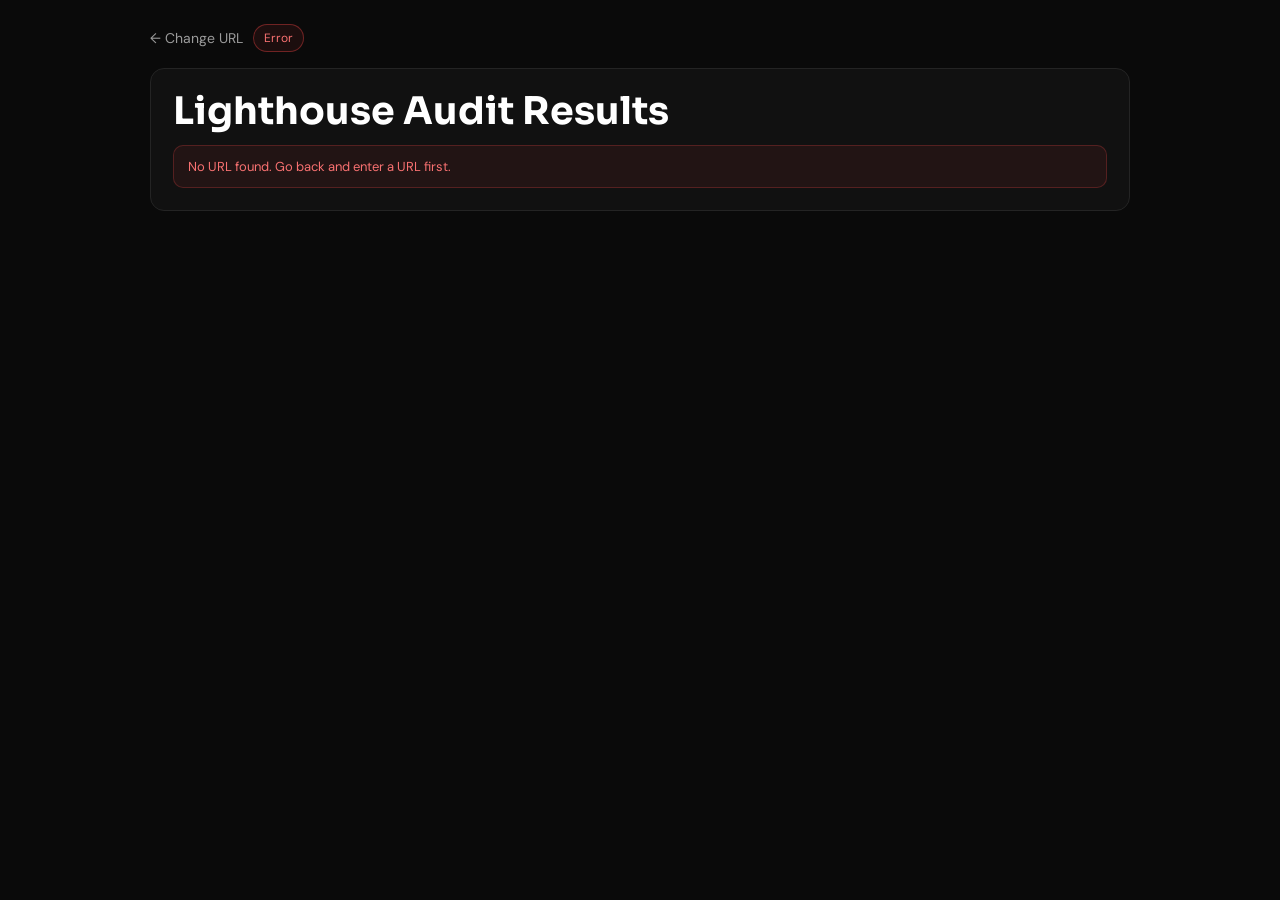
<file: src/main/resources/static/lighthouse-result.html>
<!DOCTYPE html>
<html lang="en">
<head>
  <meta charset="UTF-8" />
  <meta name="viewport" content="width=device-width, initial-scale=1.0" />
  <title>Lighthouse Results | Devicely</title>
  <link rel="preconnect" href="https://fonts.googleapis.com" />
  <link rel="preconnect" href="https://fonts.gstatic.com" crossorigin />
  <link href="https://fonts.googleapis.com/css2?family=Sora:wght@400;600;700;800&family=DM+Sans:wght@400;500;600&display=swap" rel="stylesheet" />
  <style>
    :root {
      --bg: #0a0a0a;
      --surface: #111111;
      --card: #181818;
      --border: #242424;
      --muted: #9b9b9b;
      --text: #ffffff;
      --accent: #3ecf8e;
      --good: #3ecf8e;
      --avg: #fbbf24;
      --poor: #ef4444;
    }

    * { box-sizing: border-box; }

    body {
      margin: 0;
      min-height: 100vh;
      background: var(--bg);
      color: var(--text);
      font-family: "DM Sans", sans-serif;
      padding: 24px;
    }

    .wrap {
      width: min(980px, 100%);
      margin: 0 auto;
    }

    .top {
      display: flex;
      gap: 10px;
      flex-wrap: wrap;
      align-items: center;
      margin-bottom: 16px;
    }

    .link {
      display: inline-block;
      color: var(--muted);
      text-decoration: none;
      font-size: 14px;
    }

    .chip {
      color: var(--accent);
      border: 1px solid rgba(62, 207, 142, 0.35);
      background: rgba(62, 207, 142, 0.08);
      border-radius: 999px;
      font-size: 12px;
      padding: 5px 10px;
    }

    .card {
      background: var(--surface);
      border: 1px solid var(--border);
      border-radius: 14px;
      padding: 22px;
      margin-bottom: 14px;
    }

    h1 {
      margin: 0 0 8px;
      font-family: "Sora", sans-serif;
      font-size: clamp(24px, 4vw, 38px);
      line-height: 1.1;
    }

    .url {
      margin: 0;
      color: var(--muted);
      font-size: 14px;
      word-break: break-all;
    }

    .loader {
      display: grid;
      place-items: center;
      gap: 10px;
      padding: 36px 10px;
      color: var(--muted);
    }

    .spinner {
      width: 34px;
      height: 34px;
      border: 3px solid #2b2b2b;
      border-top-color: var(--accent);
      border-radius: 50%;
      animation: spin 1s linear infinite;
    }

    @keyframes spin { to { transform: rotate(360deg); } }

    .grid {
      display: grid;
      grid-template-columns: 1fr 1fr;
      gap: 12px;
    }

    @media (max-width: 760px) {
      .grid { grid-template-columns: 1fr; }
    }

    .score-card {
      background: var(--card);
      border: 1px solid var(--border);
      border-radius: 12px;
      padding: 16px;
    }

    .score-head {
      font-family: "Sora", sans-serif;
      font-size: 14px;
      margin: 0 0 14px;
    }

    .metrics {
      display: grid;
      grid-template-columns: 1fr 1fr;
      gap: 10px;
    }

    .metric {
      border: 1px solid var(--border);
      border-radius: 10px;
      padding: 10px;
      text-align: center;
      background: #131313;
    }

    .metric-label {
      color: var(--muted);
      font-size: 12px;
      margin: 0 0 7px;
    }

    .score {
      margin: 0;
      font-size: 24px;
      font-family: "Sora", sans-serif;
      font-weight: 800;
      letter-spacing: -0.03em;
    }

    .good { color: var(--good); }
    .avg { color: var(--avg); }
    .poor { color: var(--poor); }

    .summary {
      margin-top: 12px;
      color: var(--accent);
      font-weight: 600;
      font-size: 14px;
    }

    .error {
      background: rgba(239, 68, 68, 0.08);
      border: 1px solid rgba(239, 68, 68, 0.25);
      color: #f87171;
      border-radius: 10px;
      padding: 12px 14px;
      font-size: 13px;
      display: none;
      margin-top: 12px;
    }
  </style>
</head>
<body>
  <main class="wrap">
    <div class="top">
      <a class="link" id="back-link" href="lighthouse.html">&larr; Change URL</a>
      <span class="chip" id="status-chip">Idle</span>
    </div>

    <section class="card">
      <h1>Lighthouse Audit Results</h1>
      <p id="target-url" class="url"></p>
      <div id="loader" class="loader">
        <div class="spinner" aria-hidden="true"></div>
        <div>Running audit...</div>
      </div>

      <div id="results" style="display:none;">
        <div class="grid">
          <article class="score-card">
            <p class="score-head">Mobile</p>
            <div class="metrics">
              <div class="metric"><p class="metric-label">Performance</p><p id="m-performance" class="score">-</p></div>
              <div class="metric"><p class="metric-label">Accessibility</p><p id="m-accessibility" class="score">-</p></div>
              <div class="metric"><p class="metric-label">SEO</p><p id="m-seo" class="score">-</p></div>
              <div class="metric"><p class="metric-label">Best Practices</p><p id="m-best-practices" class="score">-</p></div>
            </div>
          </article>
          <article class="score-card">
            <p class="score-head">Desktop</p>
            <div class="metrics">
              <div class="metric"><p class="metric-label">Performance</p><p id="d-performance" class="score">-</p></div>
              <div class="metric"><p class="metric-label">Accessibility</p><p id="d-accessibility" class="score">-</p></div>
              <div class="metric"><p class="metric-label">SEO</p><p id="d-seo" class="score">-</p></div>
              <div class="metric"><p class="metric-label">Best Practices</p><p id="d-best-practices" class="score">-</p></div>
            </div>
          </article>
        </div>
        <p class="summary" id="summary-text"></p>
      </div>

      <div id="error-box" class="error"></div>
    </section>
  </main>

  <script>
    (function () {
      const params = new URLSearchParams(window.location.search);
      const url = params.get("url");
      const AUDIT_ENDPOINT = "https://devicely-audit-production.up.railway.app/audit";
      const COLD_START_HINT_MS = 7000;
      const REQUEST_TIMEOUT_MS = 120000;

      const targetUrlEl = document.getElementById("target-url");
      const statusChipEl = document.getElementById("status-chip");
      const loaderEl = document.getElementById("loader");
      const resultsEl = document.getElementById("results");
      const errorEl = document.getElementById("error-box");
      const backLinkEl = document.getElementById("back-link");
      const summaryEl = document.getElementById("summary-text");

      function classForScore(score) {
        if (score >= 90) return "good";
        if (score >= 50) return "avg";
        return "poor";
      }

      function setScore(id, score) {
        const el = document.getElementById(id);
        if (!el) return;
        el.textContent = score;
        el.className = "score " + classForScore(score);
      }

      function showError(message) {
        loaderEl.style.display = "none";
        statusChipEl.textContent = "Error";
        statusChipEl.style.borderColor = "rgba(239,68,68,0.4)";
        statusChipEl.style.color = "#f87171";
        statusChipEl.style.background = "rgba(239,68,68,0.08)";
        errorEl.style.display = "block";
        errorEl.textContent = message;
      }

      function roundScore(value) {
        return value == null ? 0 : Math.round(value);
      }

      function normalizeAuditPayload(payload) {
        if (!payload || !payload.mobile || !payload.desktop) {
          throw new Error("Audit API response is missing mobile/desktop scores.");
        }

        return {
          mobile: {
            performance: roundScore(payload.mobile.performance),
            accessibility: roundScore(payload.mobile.accessibility),
            seo: roundScore(payload.mobile.seo),
            bestPractices: roundScore(payload.mobile.bestPractices)
          },
          desktop: {
            performance: roundScore(payload.desktop.performance),
            accessibility: roundScore(payload.desktop.accessibility),
            seo: roundScore(payload.desktop.seo),
            bestPractices: roundScore(payload.desktop.bestPractices)
          }
        };
      }

      async function safeReadJson(response) {
        const text = await response.text();
        if (!text) return null;
        try {
          return JSON.parse(text);
        } catch (parseError) {
          console.error("Audit API returned non-JSON response:", {
            endpoint: AUDIT_ENDPOINT,
            status: response.status,
            bodyPreview: text.slice(0, 500),
            parseError: parseError && parseError.message ? parseError.message : parseError
          });
          return null;
        }
      }

      async function fetchDeployedAudit(targetUrl) {
        const controller = new AbortController();
        const timeoutId = setTimeout(function () {
          controller.abort();
        }, REQUEST_TIMEOUT_MS);

        let coldStartHintId = null;
        coldStartHintId = setTimeout(function () {
          statusChipEl.textContent = "Waking backend...";
        }, COLD_START_HINT_MS);

        try {
          const response = await fetch(AUDIT_ENDPOINT, {
            method: "POST",
            mode: "cors",
            credentials: "omit",
            headers: {
              "Content-Type": "application/json"
            },
            body: JSON.stringify({ url: targetUrl }),
            signal: controller.signal
          });

          const data = await safeReadJson(response);

          if (!response.ok) {
            const errorMessage = data && data.error
              ? data.error
              : "Audit API returned " + response.status + " " + response.statusText + ".";

            console.error("Audit request failed:", {
              endpoint: AUDIT_ENDPOINT,
              status: response.status,
              statusText: response.statusText,
              responseBody: data
            });

            throw new Error(errorMessage);
          }

          if (!data) {
            console.error("Audit request succeeded but JSON body was empty.", {
              endpoint: AUDIT_ENDPOINT,
              status: response.status
            });
            throw new Error("Audit API returned an empty response.");
          }

          return normalizeAuditPayload(data);
        } catch (error) {
          if (error && error.name === "AbortError") {
            console.error("Audit request timed out:", {
              endpoint: AUDIT_ENDPOINT,
              timeoutMs: REQUEST_TIMEOUT_MS
            });
            throw new Error("Audit request timed out while waiting for backend response.");
          }

          console.error("Network or fetch error while calling audit API:", {
            endpoint: AUDIT_ENDPOINT,
            message: error && error.message ? error.message : error
          });

          throw new Error(error && error.message ? error.message : "Network error while calling audit API.");
        } finally {
          clearTimeout(timeoutId);
          if (coldStartHintId) clearTimeout(coldStartHintId);
        }
      }

      if (!url) {
        showError("No URL found. Go back and enter a URL first.");
        return;
      }

      let normalizedUrl = url.trim();
      if (!/^https?:\/\//i.test(normalizedUrl)) {
        normalizedUrl = "https://" + normalizedUrl;
      }

      try {
        new URL(normalizedUrl);
      } catch (_) {
        showError("Invalid URL. Go back and enter a valid URL.");
        return;
      }

      targetUrlEl.textContent = normalizedUrl;
      backLinkEl.href = "lighthouse.html?url=" + encodeURIComponent(normalizedUrl);
      statusChipEl.textContent = "Running...";

      fetchDeployedAudit(normalizedUrl).then(function (result) {
        const mobile = result.mobile;
        const desktop = result.desktop;

        setScore("m-performance", mobile.performance);
        setScore("m-accessibility", mobile.accessibility);
        setScore("m-seo", mobile.seo);
        setScore("m-best-practices", mobile.bestPractices);

        setScore("d-performance", desktop.performance);
        setScore("d-accessibility", desktop.accessibility);
        setScore("d-seo", desktop.seo);
        setScore("d-best-practices", desktop.bestPractices);

        const avgPerf = Math.round((mobile.performance + desktop.performance) / 2);
        summaryEl.textContent = "Audit complete - Average Performance: " + avgPerf;

        loaderEl.style.display = "none";
        resultsEl.style.display = "block";
        statusChipEl.textContent = "Complete";
      }).catch(function (err) {
        const primaryMessage = err && err.message ? err.message : "Audit API failed.";
        showError(primaryMessage);
      });
    })();
  </script>
</body>
</html>
</file>
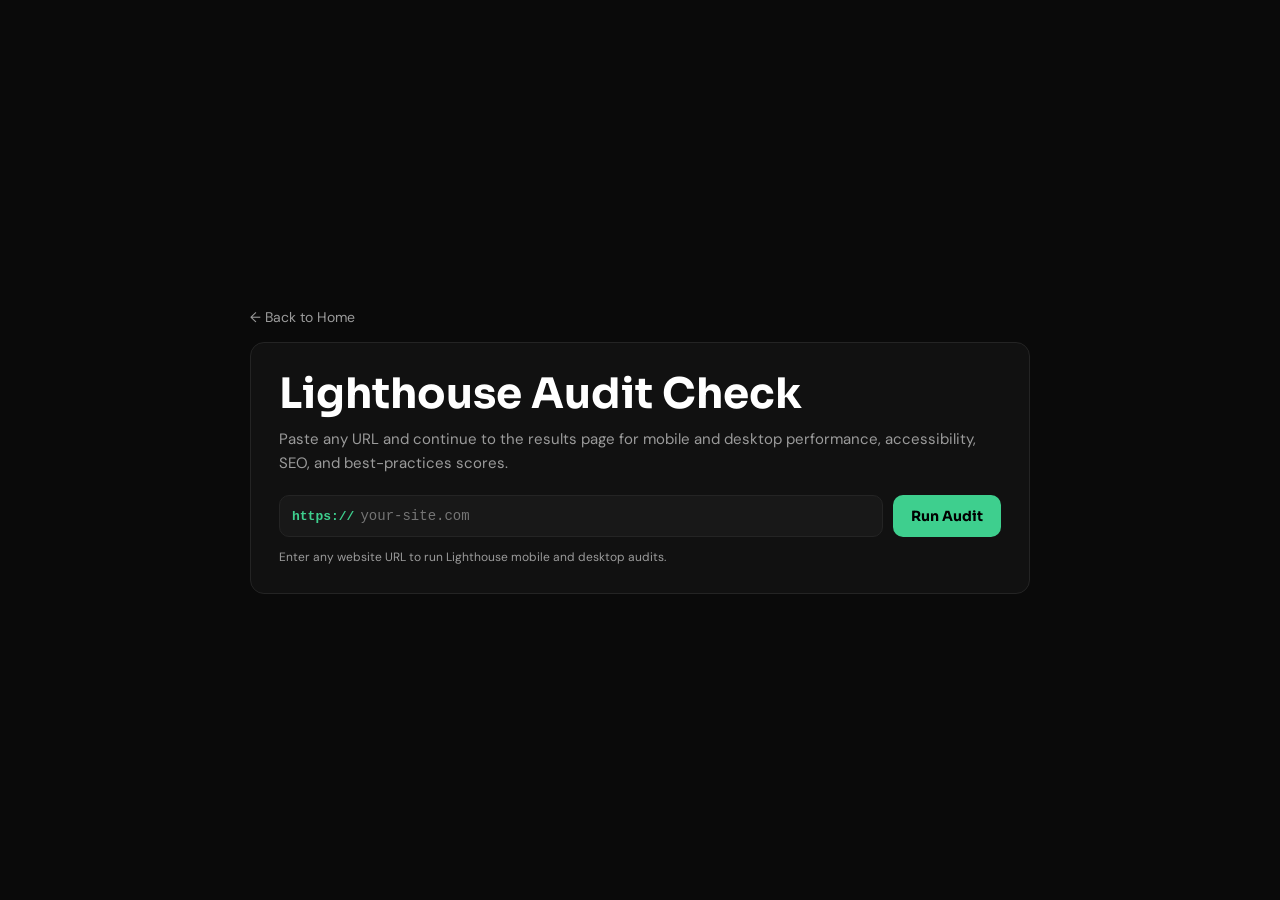
<file: src/main/resources/static/lighthouse.html>
<!DOCTYPE html>
<html lang="en">
<head>
  <meta charset="UTF-8" />
  <meta name="viewport" content="width=device-width, initial-scale=1.0" />
  <title>Lighthouse Audit Check | Devicely</title>
  <link rel="preconnect" href="https://fonts.googleapis.com" />
  <link rel="preconnect" href="https://fonts.gstatic.com" crossorigin />
  <link href="https://fonts.googleapis.com/css2?family=Sora:wght@400;600;700;800&family=DM+Sans:wght@400;500;600&display=swap" rel="stylesheet" />
  <style>
    :root {
      --bg: #0a0a0a;
      --surface: #111111;
      --card: #181818;
      --border: #242424;
      --muted: #9b9b9b;
      --text: #ffffff;
      --accent: #3ecf8e;
      --accent-d: #2db87a;
    }

    * { box-sizing: border-box; }

    body {
      margin: 0;
      min-height: 100vh;
      background: var(--bg);
      color: var(--text);
      font-family: "DM Sans", sans-serif;
      display: grid;
      place-items: center;
      padding: 24px;
    }

    .wrap {
      width: min(780px, 100%);
    }

    .back {
      display: inline-block;
      color: var(--muted);
      text-decoration: none;
      margin-bottom: 16px;
      font-size: 14px;
    }

    .card {
      background: var(--surface);
      border: 1px solid var(--border);
      border-radius: 14px;
      padding: 28px;
    }

    h1 {
      font-family: "Sora", sans-serif;
      font-size: clamp(28px, 4vw, 42px);
      margin: 0 0 10px;
      line-height: 1.1;
    }

    p {
      margin: 0 0 20px;
      color: var(--muted);
      font-size: 15px;
      line-height: 1.6;
    }

    form {
      display: flex;
      gap: 10px;
      flex-wrap: wrap;
    }

    .url-wrap {
      flex: 1;
      min-width: 240px;
      display: flex;
      align-items: center;
      background: var(--card);
      border: 1px solid var(--border);
      border-radius: 10px;
      overflow: hidden;
    }

    .protocol {
      color: var(--accent);
      font-size: 13px;
      font-weight: 600;
      padding: 0 0 0 12px;
      font-family: ui-monospace, SFMono-Regular, Menlo, Consolas, "Liberation Mono", monospace;
      white-space: nowrap;
    }

    input[type="text"] {
      flex: 1;
      color: var(--text);
      background: transparent;
      border: none;
      padding: 12px 12px 12px 6px;
      outline: none;
      font-size: 14px;
      font-family: ui-monospace, SFMono-Regular, Menlo, Consolas, "Liberation Mono", monospace;
    }

    .url-wrap:focus-within {
      border-color: rgba(62, 207, 142, 0.5);
    }

    button {
      background: var(--accent);
      color: #000;
      border: none;
      border-radius: 10px;
      padding: 12px 18px;
      font-size: 14px;
      font-weight: 700;
      font-family: "Sora", sans-serif;
      cursor: pointer;
    }

    button:hover {
      background: var(--accent-d);
    }

    .hint {
      margin-top: 12px;
      font-size: 12px;
      color: var(--muted);
    }

    .error {
      margin-top: 12px;
      color: #f87171;
      font-size: 13px;
      display: none;
    }
  </style>
</head>
<body>
  <main class="wrap">
    <a class="back" href="index.html">&larr; Back to Home</a>
    <section class="card">
      <h1>Lighthouse Audit Check</h1>
      <p>Paste any URL and continue to the results page for mobile and desktop performance, accessibility, SEO, and best-practices scores.</p>

      <form id="audit-form">
        <div class="url-wrap">
          <span class="protocol">https://</span>
          <input id="audit-url" type="text" placeholder="your-site.com" required />
        </div>
        <button type="submit">Run Audit</button>
      </form>

      <div id="form-error" class="error"></div>
      <div class="hint">Enter any website URL to run Lighthouse mobile and desktop audits.</div>
    </section>
  </main>

  <script>
    (function () {
      const form = document.getElementById("audit-form");
      const input = document.getElementById("audit-url");
      const errorEl = document.getElementById("form-error");

      const params = new URLSearchParams(window.location.search);
      const prefill = params.get("url");
      if (prefill) {
        input.value = prefill;
      }

      form.addEventListener("submit", function (e) {
        e.preventDefault();
        errorEl.style.display = "none";
        errorEl.textContent = "";

        let raw = input.value.trim();
        if (!raw) {
          errorEl.textContent = "Please enter a URL.";
          errorEl.style.display = "block";
          return;
        }

        const url = /^https?:\/\//i.test(raw) ? raw : "https://" + raw;

        try {
          new URL(url);
        } catch (_) {
          errorEl.textContent = "Please enter a valid URL (example: https://example.com).";
          errorEl.style.display = "block";
          return;
        }

        window.location.href = "lighthouse-result.html?url=" + encodeURIComponent(url);
      });
    })();
  </script>
</body>
</html>
</file>
